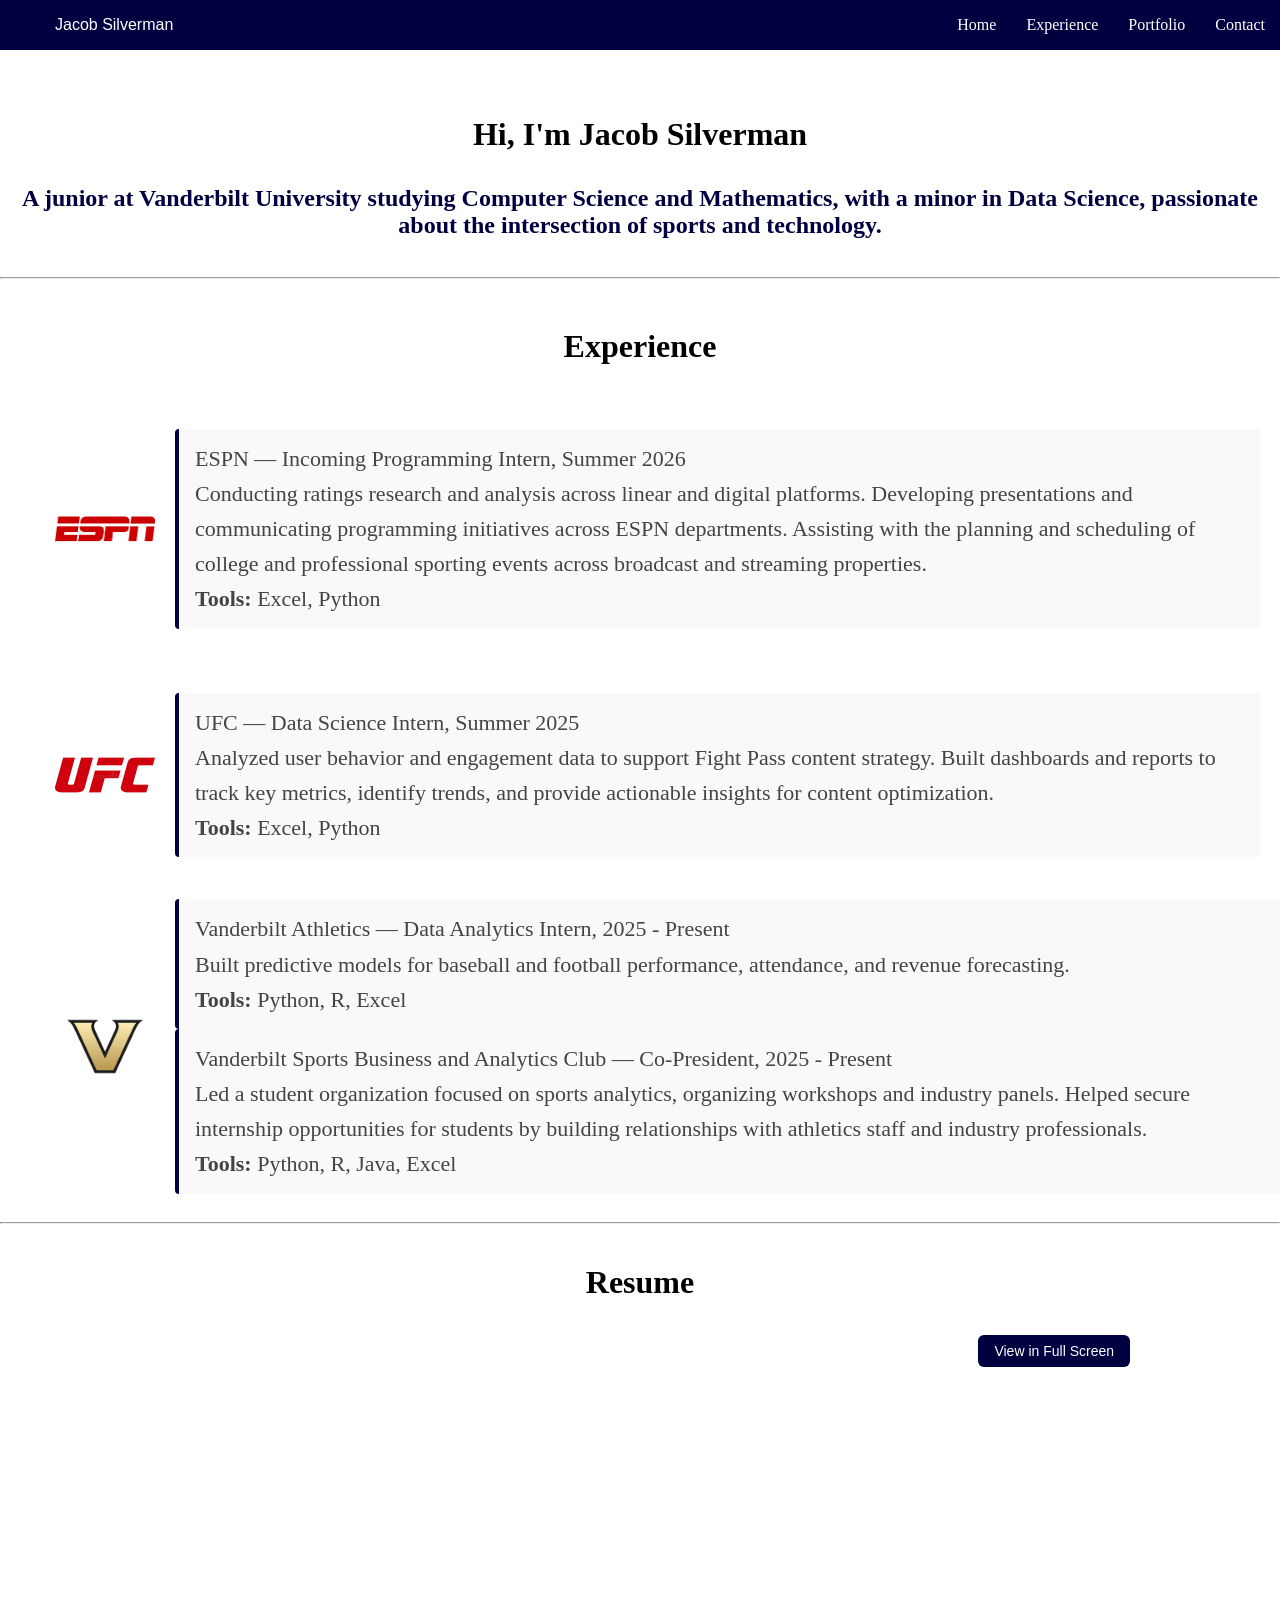
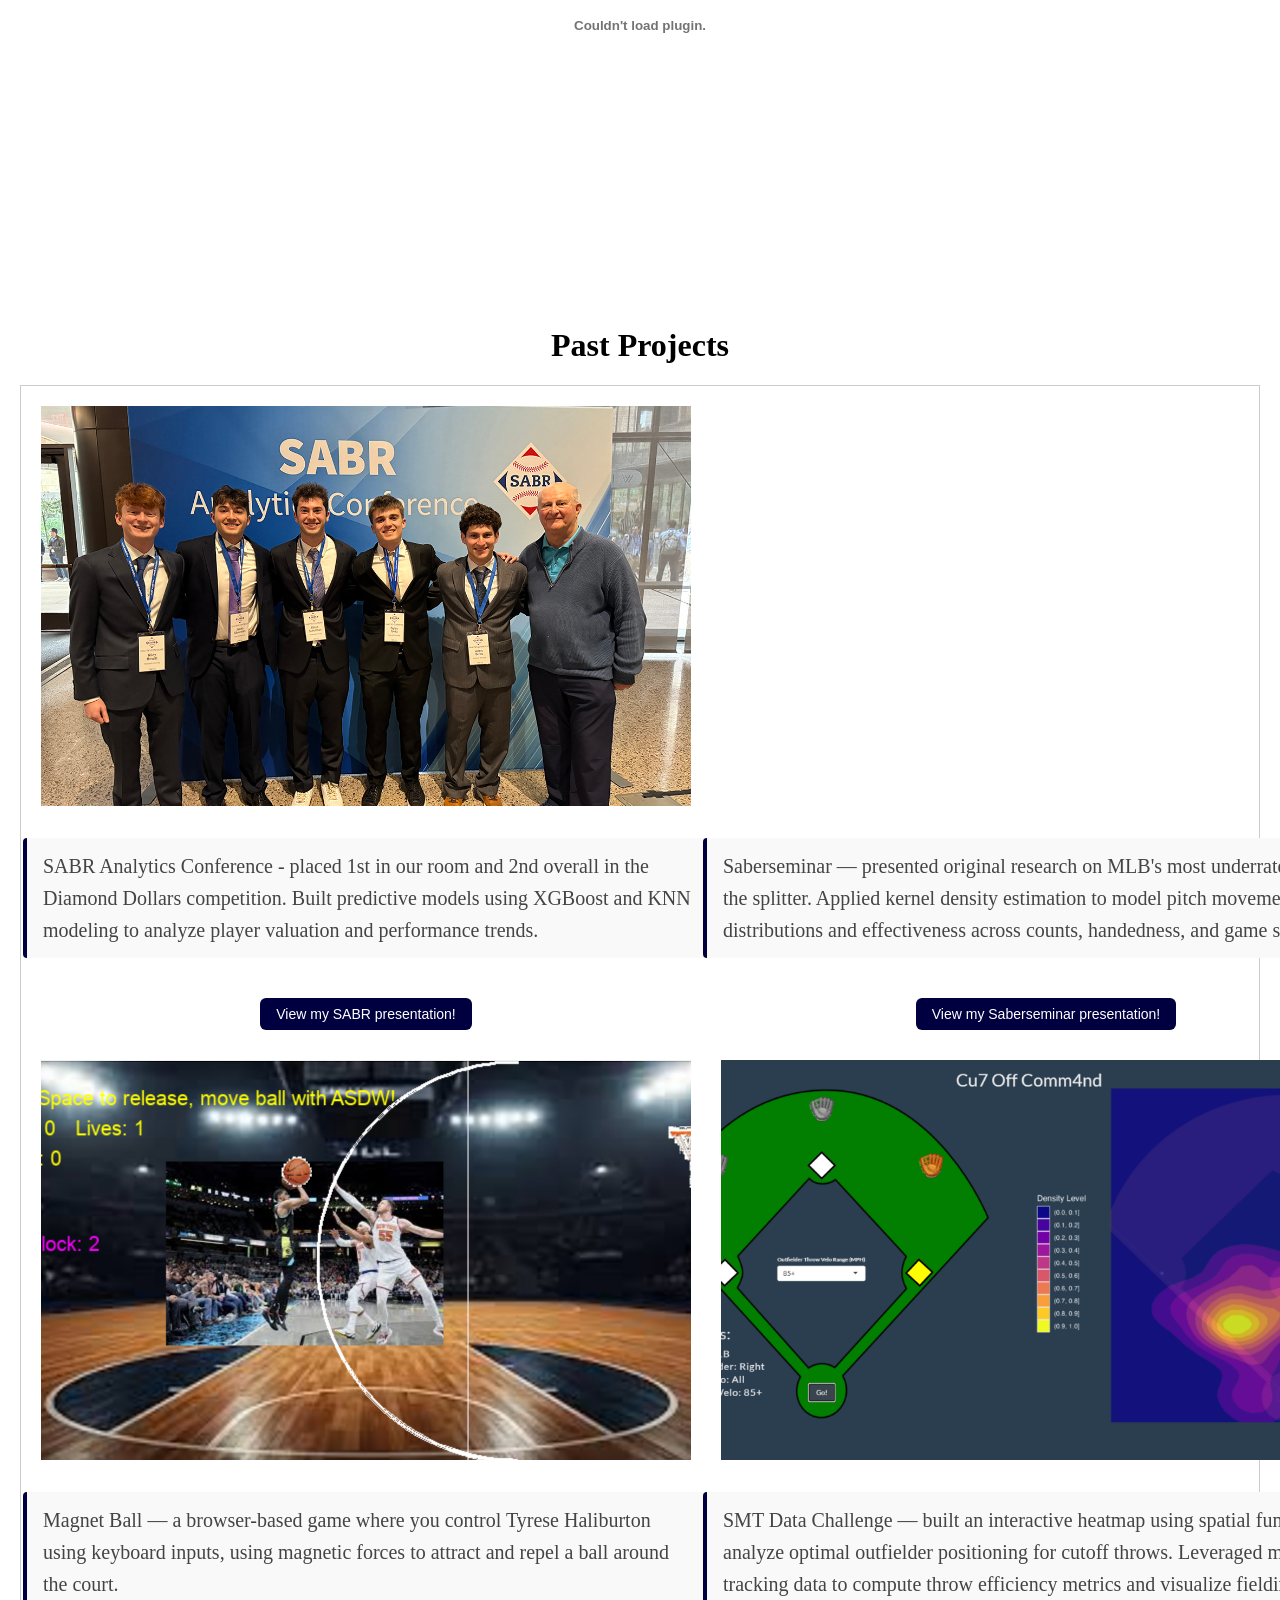
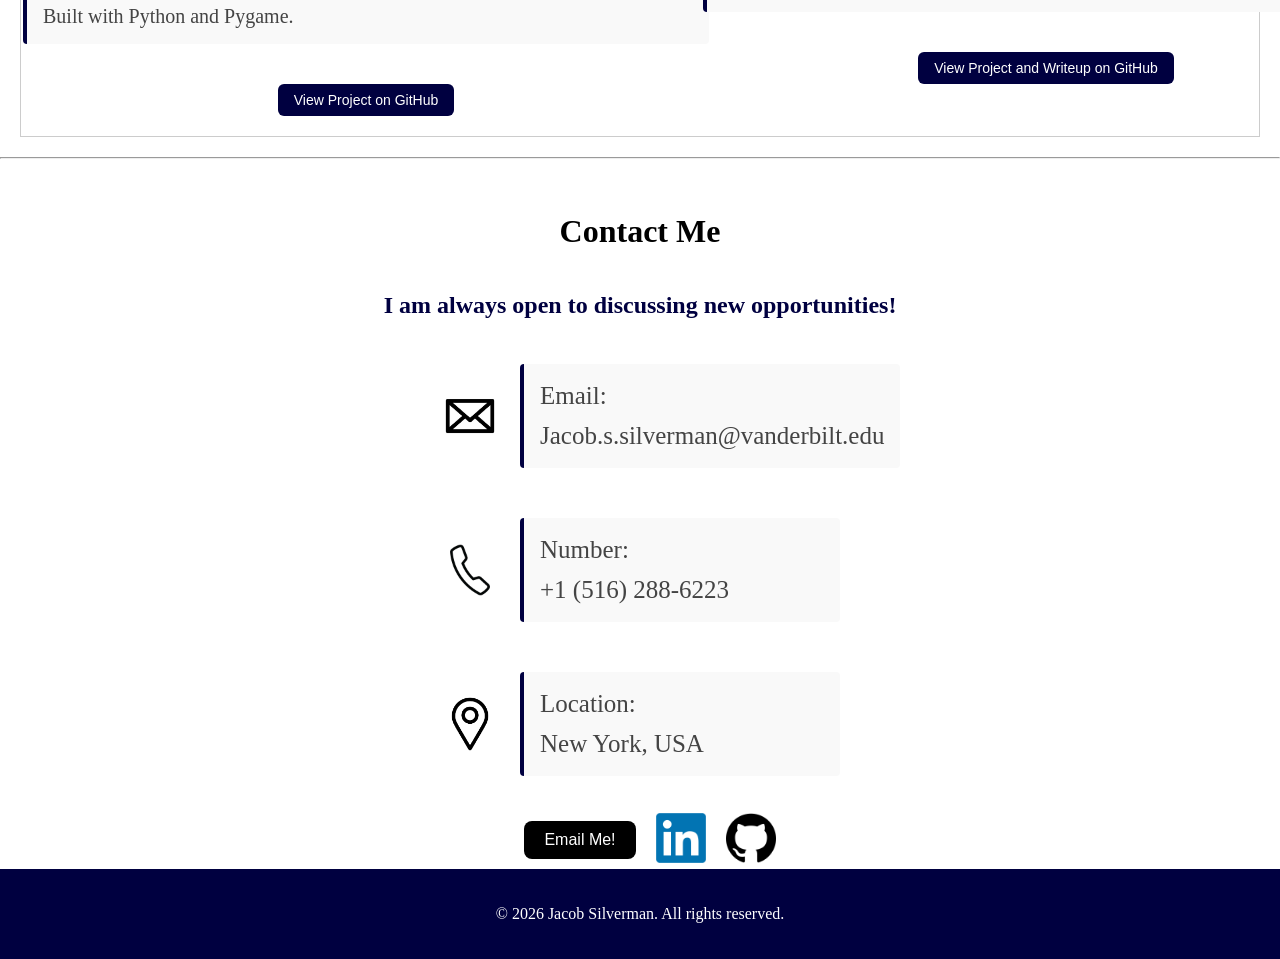
<file: index.html>
<!doctype html>
<html lang="en">
  <!--head -->
  <head>
    <meta charset="UTF-8" />
    <meta name="viewport" content="width=device-width, initial-scale=1.0" />
    <title>Jacob Silverman - Combining Sports & Technology</title>
    <link rel="stylesheet" href="style.css" />
  </head>
  <body>
    <!--navigation bar setting -->
    <nav class="navbar">
      <ul>
        <li>
          <a href="#home"
            ><button id="button-name" type="button">Jacob Silverman</button>
          </a>
        </li>
        <!--links to the different sections of the page -->
        <li><a href="#home">Home</a></li>
        <li><a href="#experience">Experience</a></li>
        <li><a href="#projects">Portfolio</a></li>
        <li><a href="#contact">Contact</a></li>
      </ul>
    </nav>
    <div class="home">
      <h1 id="home">Hi, I'm Jacob Silverman</h1>
      <h2 id="home-desc">
        A junior at Vanderbilt University studying Computer Science and
        Mathematics, with a minor in Data Science, passionate about the
        intersection of sports and technology.
      </h2>
    </div>

    <hr />
    <!--Experience section with logos and descriptions of my work -->
    <div class="experience">
      <h1 id="experience">Experience</h1>
      <div class="experience-item">
        <img src="images/espn.png" alt="ESPN Logo" />
        <p>
          ESPN — Incoming Programming Intern, Summer 2026<br />
          Conducting ratings research and analysis across linear and digital
          platforms. Developing presentations and communicating programming
          initiatives across ESPN departments. Assisting with the planning and
          scheduling of college and professional sporting events across
          broadcast and streaming properties.<br />
          <strong>Tools:</strong> Excel, Python
        </p>
      </div>
      <div class="experience-item">
        <img src="images/ufc.webp" alt="UFC Logo" />
        <p>
          UFC — Data Science Intern, Summer 2025 <br />
          Analyzed user behavior and engagement data to support Fight Pass
          content strategy. Built dashboards and reports to track key metrics,
          identify trends, and provide actionable insights for content
          optimization. <br />
          <strong>Tools: </strong>Excel, Python
        </p>
      </div>
      <div class="experience-item">
        <img
          src="images/Vanderbilt-Commodores-Logo.png"
          alt="Vanderbilt Logo"
        />
        <div id="vandy">
          <p>
            Vanderbilt Athletics — Data Analytics Intern, 2025 - Present<br />
            Built predictive models for baseball and football performance,
            attendance, and revenue forecasting.<br />
            <strong>Tools:</strong> Python, R, Excel
          </p>

          <p>
            Vanderbilt Sports Business and Analytics Club — Co-President, 2025 -
            Present<br />
            Led a student organization focused on sports analytics, organizing
            workshops and industry panels. Helped secure internship
            opportunities for students by building relationships with athletics
            staff and industry professionals.<br />
            <strong>Tools:</strong> Python, R, Java, Excel
          </p>
        </div>
      </div>
    </div>

    <hr />
    <!--embed the resume-->
    <h1 id="resh1">Resume</h1>
    <div id="resume-container">
      <a href="images/resume.pdf" target="_blank">
        <button
          id="resume-btn"
          type="button"
          download=""
          class="download-btn"
          target="_blank"
        >
          View in Full Screen
        </button></a
      >
      <embed id="resume" src="images/resume.pdf" type="application/pdf" />
    </div>

    <!--Past work section so using a divisor for the grid then the items have a -->
    <h1 id="projects">Past Projects</h1>
    <div class="project-grid">
      <div class="project-item">
        <img src="images/SABR.JPG" alt="SABR" />
        <p>
          SABR Analytics Conference - placed 1st in our room and 2nd overall in
          the Diamond Dollars competition. Built predictive models using XGBoost
          and KNN modeling to analyze player valuation and performance trends.
        </p>
        <a href="images/SABR.pdf" download>
          <button class="download-btn">View my SABR presentation!</button>
        </a>
      </div>
      <div class="project-item">
        <iframe
          src="https://drive.google.com/file/d/1-hET4N4DI96rDxXw9qTc4MFNQ3BFGQyy/preview"
          width="650"
          height="400"
          allow="autoplay"
          style="border: none"
        ></iframe>
        <p>
          Saberseminar — presented original research on MLB's most underrated
          pitch, the splitter. Applied kernel density estimation to model pitch
          movement distributions and effectiveness across counts, handedness,
          and game situations.
        </p>
        <a href="images/SaberseminarPresentation.pdf" download>
          <button class="download-btn">
            View my Saberseminar presentation!
          </button>
        </a>
      </div>
      <div class="project-item">
        <img src="images/magnetball.png" alt="Magnet Ball" />
        <p>
          Magnet Ball — a browser-based game where you control Tyrese Haliburton
          using keyboard inputs, using magnetic forces to attract and repel a
          ball around the court. <br />Built with Python and Pygame.
        </p>
        <a href="https://github.com/jsilverman24/Magnet-Ball" target="_blank">
          <button class="download-btn">View Project on GitHub</button>
        </a>
      </div>
      <div class="project-item">
        <img src="images/heatmap.png" alt="Heatmap" />
        <p>
          SMT Data Challenge — built an interactive heatmap using spatial
          functions to analyze optimal outfielder positioning for cutoff throws.
          Leveraged minor league tracking data to compute throw efficiency
          metrics and visualize fielding strategy.
        </p>
        <a href="https://github.com/Cut-Off-Command/SMT" target="_blank">
          <button class="download-btn">
            View Project and Writeup on GitHub
          </button>
        </a>
      </div>
    </div>

    <hr />
    <div id="contact" class="contact">
      <h1>Contact Me</h1>
      <h2>I am always open to discussing new opportunities!</h2>
      <div class="contact-item">
        <img src="images/mail.png" alt="Email Logo" />
        <p>Email: <br />Jacob.s.silverman@vanderbilt.edu</p>
      </div>
      <div class="contact-item">
        <img
          src="images/pngtree-phone-icon-png-image_1757859.jpg"
          alt="Phone logo"
        />
        <p>Number: <br />+1 (516) 288-6223</p>
      </div>
      <div class="contact-item">
        <img src="images/location.png" alt="Location logo" />
        <p>Location: <br />New York, USA</p>
      </div>
    </div>

    <div id="profiles">
      <div>
        <a href="mailto:jacob.s.silverman@vanderbilt.edu">
          <button id="emailme" type="button">Email Me!</button>
        </a>
      </div>
      <a
        href="https://www.linkedin.com/in/jacob-silverman-318627233"
        target="_blank"
      >
        <img
          id="linked"
          src="images/LinkedIn_logo_initials.png"
          alt="Jacob Silverman's LinkedIn"
        />
      </a>
      <a href="https://github.com/jsilverman24" target="_blank">
        <img
          id="github"
          src="images/github.png"
          alt="Jacob Silverman's GitHub"
        />
      </a>
    </div>
  </body>
  <footer id="footer">
    <p>&copy; 2026 Jacob Silverman. All rights reserved.</p>
  </footer>
</html>
</file>
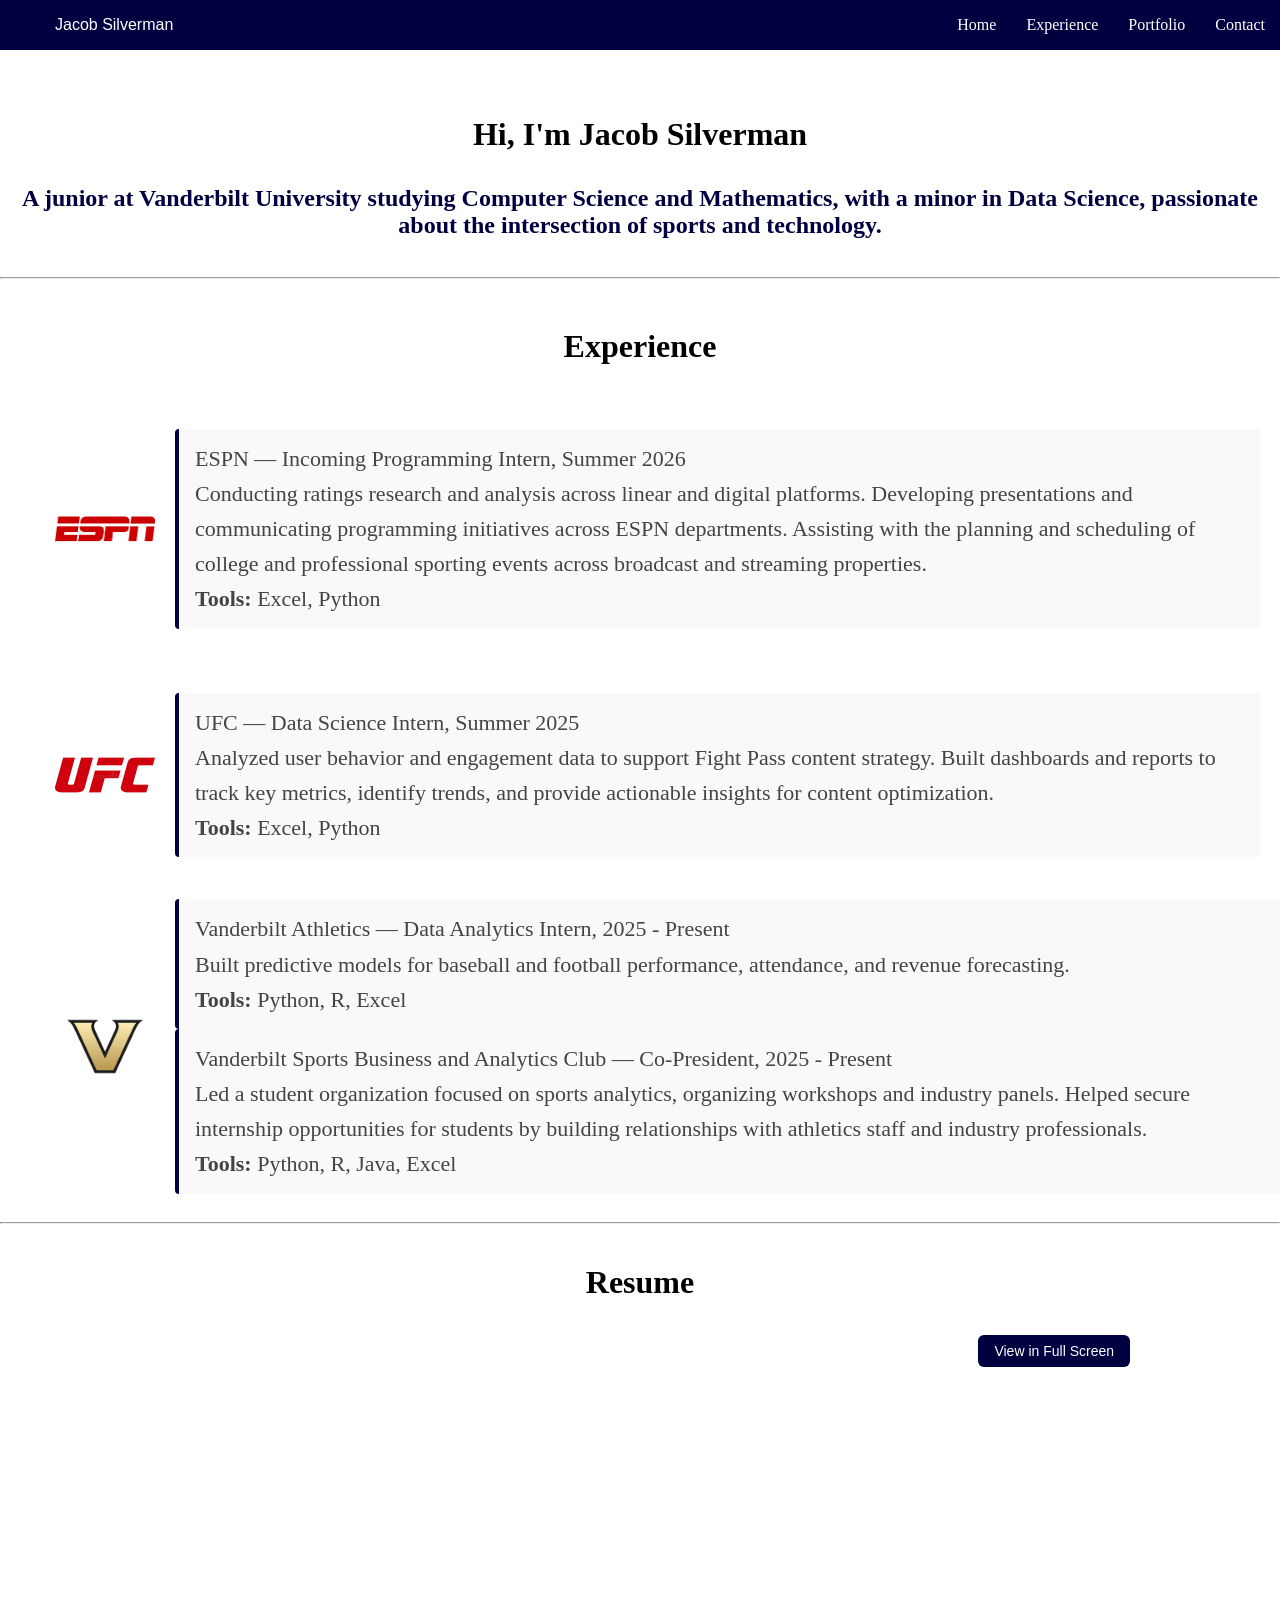
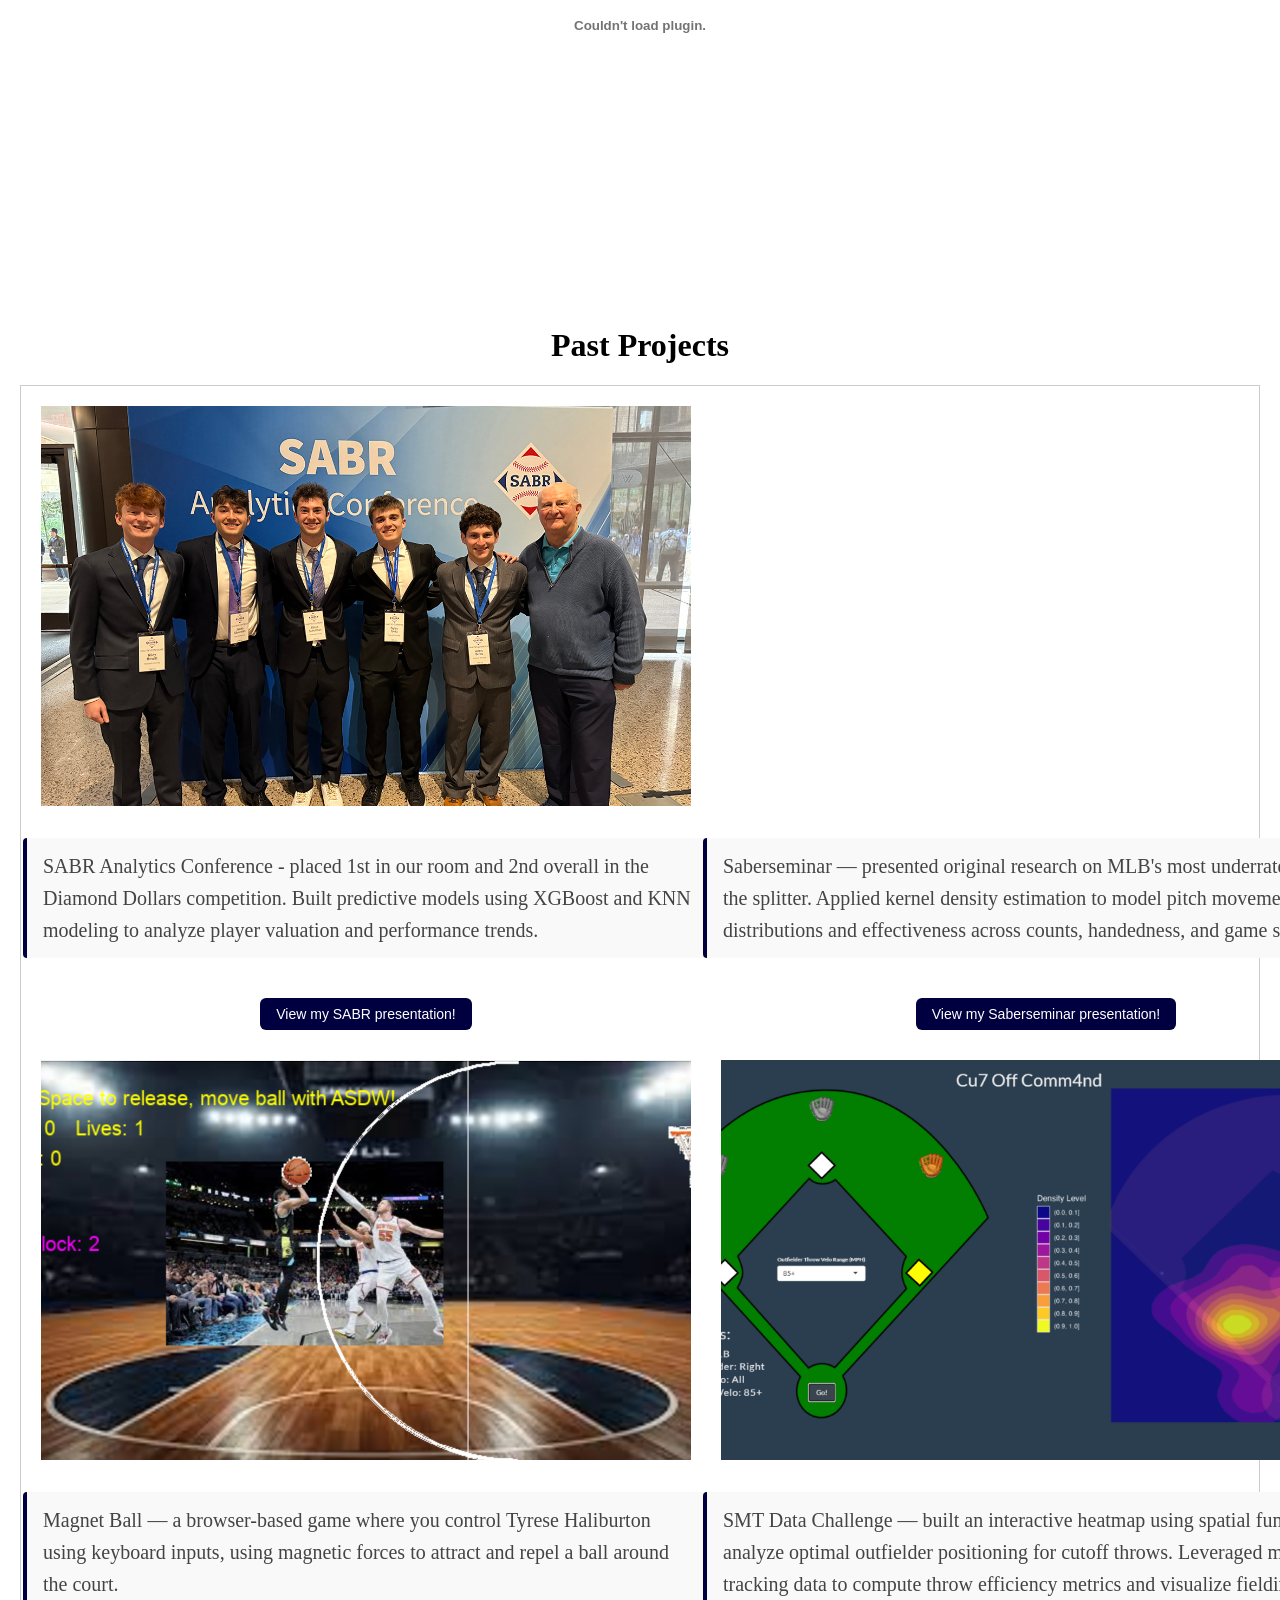
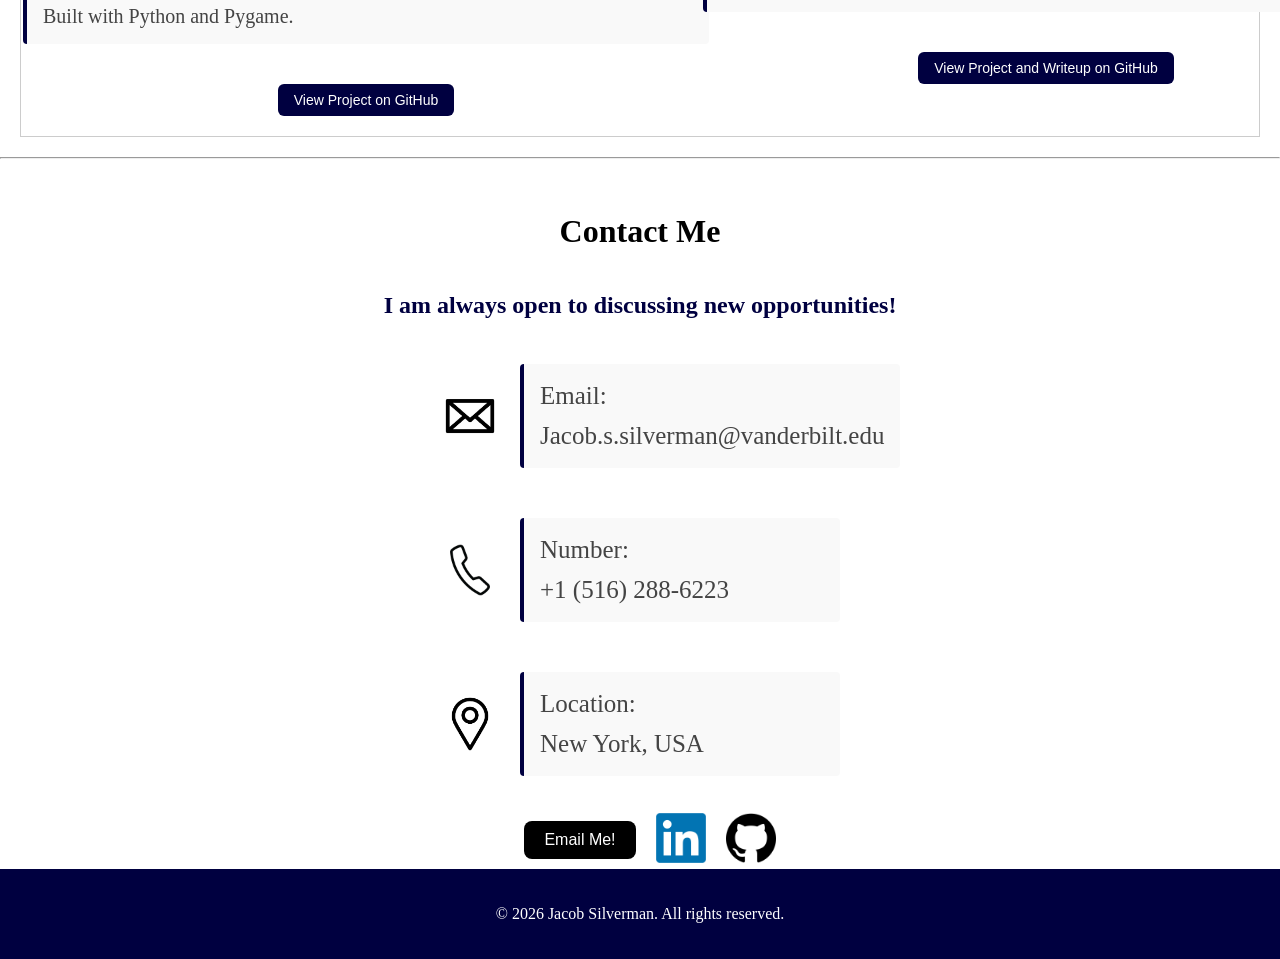
<file: main.html>
<!doctype html>
<html lang="en">
  <!--head -->
  <head>
    <meta charset="UTF-8" />
    <meta name="viewport" content="width=device-width, initial-scale=1.0" />
    <title>Jacob Silverman | Sports & Technology</title>
    <link rel="stylesheet" href="style.css" />
  </head>
  <body>
    <!--navigation bar setting -->
    <nav class="navbar">
      <ul>
        <li>
          <a href="#home"
            ><button id="button-name" type="button">Jacob Silverman</button>
          </a>
        </li>
        <!--links to the different sections of the page -->
        <li><a href="#home">Home</a></li>
        <li><a href="#experience">Experience</a></li>
        <li><a href="#projects">Portfolio</a></li>
        <li><a href="#contact">Contact</a></li>
      </ul>
    </nav>
    <div class="home">
      <h1 id="home">Hi, I'm Jacob Silverman</h1>
      <h2 id="home-desc">
        A junior at Vanderbilt University studying Computer Science and
        Mathematics, with a minor in Data Science, passionate about the
        intersection of sports and technology.
      </h2>
    </div>

    <hr />
    <!--Experience section with logos and descriptions of my work -->
    <div class="experience">
      <h1 id="experience">Experience</h1>
      <div class="experience-item">
        <img src="images/espn.png" alt="ESPN Logo" />
        <p>
          ESPN — Incoming Programming Intern, Summer 2026<br />
          Conducting ratings research and analysis across linear and digital
          platforms. Developing presentations and communicating programming
          initiatives across ESPN departments. Assisting with the planning and
          scheduling of college and professional sporting events across
          broadcast and streaming properties.<br />
          <strong>Tools:</strong> Excel, Python
        </p>
      </div>
      <div class="experience-item">
        <img src="images/ufc.webp" alt="UFC Logo" />
        <p>
          UFC — Data Science Intern, Summer 2025 <br />
          Analyzed user behavior and engagement data to support Fight Pass
          content strategy. Built dashboards and reports to track key metrics,
          identify trends, and provide actionable insights for content
          optimization. <br />
          <strong>Tools: </strong>Excel, Python
        </p>
      </div>
      <div class="experience-item">
        <img
          src="images/Vanderbilt-Commodores-Logo.png"
          alt="Vanderbilt Logo"
        />
        <div id="vandy">
          <p>
            Vanderbilt Athletics — Data Analytics Intern, 2025 - Present<br />
            Built predictive models for baseball and football performance,
            attendance, and revenue forecasting.<br />
            <strong>Tools:</strong> Python, R, Excel
          </p>

          <p>
            Vanderbilt Sports Business and Analytics Club — Co-President, 2025 -
            Present<br />
            Led a student organization focused on sports analytics, organizing
            workshops and industry panels. Helped secure internship
            opportunities for students by building relationships with athletics
            staff and industry professionals.<br />
            <strong>Tools:</strong> Python, R, Java, Excel
          </p>
        </div>
      </div>
    </div>

    <hr />
    <!--embed the resume-->
    <h1 id="resh1">Resume</h1>
    <div id="resume-container">
      <a href="images/resume.pdf" target="_blank">
        <button
          id="resume-btn"
          type="button"
          download=""
          class="download-btn"
          target="_blank"
        >
          View in Full Screen
        </button></a
      >
      <embed id="resume" src="images/resume.pdf" type="application/pdf" />
    </div>

    <!--Past work section so using a divisor for the grid then the items have a -->
    <h1 id="projects">Past Projects</h1>
    <div class="project-grid">
      <div class="project-item">
        <img src="images/SABR.JPG" alt="SABR" />
        <p>
          SABR Analytics Conference - placed 1st in our room and 2nd overall in
          the Diamond Dollars competition. Built predictive models using XGBoost
          and KNN modeling to analyze player valuation and performance trends.
        </p>
        <a href="images/SABR.pdf" download>
          <button class="download-btn">View my SABR presentation!</button>
        </a>
      </div>
      <div class="project-item">
        <iframe
          src="https://drive.google.com/file/d/1-hET4N4DI96rDxXw9qTc4MFNQ3BFGQyy/preview"
          width="650"
          height="400"
          allow="autoplay"
          style="border: none"
        ></iframe>
        <p>
          Saberseminar — presented original research on MLB's most underrated
          pitch, the splitter. Applied kernel density estimation to model pitch
          movement distributions and effectiveness across counts, handedness,
          and game situations.
        </p>
        <a href="images/SaberseminarPresentation.pdf" download>
          <button class="download-btn">
            View my Saberseminar presentation!
          </button>
        </a>
      </div>
      <div class="project-item">
        <img src="images/magnetball.png" alt="Magnet Ball" />
        <p>
          Magnet Ball — a browser-based game where you control Tyrese Haliburton
          using keyboard inputs, using magnetic forces to attract and repel a
          ball around the court. <br />Built with Python and Pygame.
        </p>
        <a href="https://github.com/jsilverman24/Magnet-Ball" target="_blank">
          <button class="download-btn">View Project on GitHub</button>
        </a>
      </div>
      <div class="project-item">
        <img src="images/heatmap.png" alt="Heatmap" />
        <p>
          SMT Data Challenge — built an interactive heatmap using spatial
          functions to analyze optimal outfielder positioning for cutoff throws.
          Leveraged minor league tracking data to compute throw efficiency
          metrics and visualize fielding strategy.
        </p>
        <a href="https://github.com/Cut-Off-Command/SMT" target="_blank">
          <button class="download-btn">
            View Project and Writeup on GitHub
          </button>
        </a>
      </div>
    </div>

    <hr />
    <div id="contact" class="contact">
      <h1>Contact Me</h1>
      <h2>I am always open to discussing new opportunities!</h2>
      <div class="contact-item">
        <img src="images/mail.png" alt="Email Logo" />
        <p>Email: <br />Jacob.s.silverman@vanderbilt.edu</p>
      </div>
      <div class="contact-item">
        <img
          src="images/pngtree-phone-icon-png-image_1757859.jpg"
          alt="Phone logo"
        />
        <p>Number: <br />+1 (516) 288-6223</p>
      </div>
      <div class="contact-item">
        <img src="images/location.png" alt="Location logo" />
        <p>Location: <br />New York, USA</p>
      </div>
    </div>

    <div id="profiles">
      <div>
        <a href="mailto:jacob.s.silverman@vanderbilt.edu">
          <button id="emailme" type="button">Email Me!</button>
        </a>
      </div>
      <a
        href="https://www.linkedin.com/in/jacob-silverman-318627233"
        target="_blank"
      >
        <img
          id="linked"
          src="images/LinkedIn_logo_initials.png"
          alt="Jacob Silverman's LinkedIn"
        />
      </a>
      <a href="https://github.com/jsilverman24" target="_blank">
        <img
          id="github"
          src="images/github.png"
          alt="Jacob Silverman's GitHub"
        />
      </a>
    </div>
  </body>
  <footer id="footer">
    <p>&copy; 2026 Jacob Silverman. All rights reserved.</p>
  </footer>
</html>
</file>
<file: style.css>
html {
  scroll-behavior: smooth;
}
body {
    margin: 0px;
}
main {
    padding: 20px;
}
h1 {
    text-align:center;
    scroll-margin-top: 60px;
}
h2 {
    text-align:center;
    color: rgb(0%, 0%, 25%);
} 
.home{
    padding-top: 15px;
    padding-bottom: 10px;
}
#home-desc {
    padding-top: 10px;
}
.navbar {
    position: sticky;
    top: 0;
  z-index: 100;
  margin-bottom: 30px;
}
.navbar ul{
    list-style-type: none;
    background-color: rgb(0%, 0%, 25%);
    padding: 0px;
    margin: 0px;
    overflow: hidden;
    display: flex;
    align-items: center;
    justify-content: flex-end;
    height: 50px;
}
.navbar a{
    color: white;
    text-decoration: none;
    padding: 15px;
    display: block;
    text-align: center;
}
.navbar a:hover{
    background-color: rgb(0%, 0%, 10%);;
}
.navbar li:first-child {
  margin-right: auto;
}
#headshot {
    margin-left: 20px;
    width: 200px;
    height: 300px;
    border-radius: 50%;
}

#resume {
    display: block;
    margin:0 auto;
    width: 80%;
    height: 500px;
}
#download-res:hover {
  background-color: rgb(0%, 0%, 10%);
}
#resh1 {
    padding-top: 20px;
}
#resume-container {
  display: flex;
  flex-direction: column;
  align-items: flex-end;
  padding-top: 5px;
  gap: 8px;
  margin-top: 20px;
}
#resh1 {
  text-align: center;
  margin-top: 20px;
}
#button-name {
    margin-right: auto;
  background-color: rgb(0%, 0%, 25%);
  color: white;
  border: none;
  padding: 10px 20px;
  font-size: 16px;
  border-radius: 8px;
  cursor: pointer;
  display: block;
  margin-left: 20px;
}
#button {
  margin-right: auto;
  background-color: rgb(61, 1, 61);
  color: white;
  border: none;
  padding: 10px 20px;
  font-size: 16px;
  border-radius: 8px;
  cursor: pointer;
  display: block;
  margin-left: 20px;
}

#button:hover {
  background-color: rgb(0%, 0%, 10%);
}

#emailme {
  margin-left: 20px;
  margin-bottom: 10px;
  background-color: rgb(0, 0, 0);
  color: white;
  border: none;
  padding: 10px 20px;
  font-size: 16px;
  border-radius: 8px;
  cursor: pointer;
}

.download-btn {
  background-color: rgb(0%, 0%, 25%);
  color: white;
  border: none;
  padding: 8px 16px;
  font-size: 14px;
  border-radius: 6px;
  cursor: pointer;
  margin-top: 8px;
}

.download-btn:hover {
  background-color: rgb(0%, 0%, 10%);
}
#download-res {
    margin-right: 150px;
    margin-left: auto;
  background-color: rgb(0%, 0%, 25%);
  color: white;
  border: none;
  padding: 8px 16px;
  font-size: 14px;
  border-radius: 6px;
  cursor: pointer;
  margin-top: 30px;
}

#projects {
    padding-top: 30px;
}

.project-grid {
  display: grid;
  grid-template-columns: 1fr 1fr;
  gap: 30px;
  margin: 20px;
  padding: 20px;
  border: 1px solid #ccc;
}

.project-item {
  display: flex;
  flex-direction: column;
  align-items: center;
  gap: 12px;
}

.project-item img, .project-item video {
  width: 650px;
  height: 400px;
  object-fit: cover;
}
/* paragraphs for the items */
.project-item p {
  color: #444;
  font-size: 20px;
  line-height: 1.6;
  background-color: #f9f9f9;
  border-left: 4px solid rgb(0%, 0%, 25%);
  padding: 12px 16px;
  border-radius: 4px;
  width: 100%;
}
.experience {
  display: flex;
  flex-direction: column;
  gap: 20px;
  padding: 20px;
}

.experience-item {
  display: flex;
  align-items: center;
  gap: 20px;
}

.experience p {
    color: #444;
  font-size: 22px;
  line-height: 1.6;
  background-color: #f9f9f9;
  border-left: 4px solid rgb(0%, 0%, 25%);
  padding: 12px 16px;
  border-radius: 4px;
  width: 100%;
}
.experience {
  padding-top: 20px;
}

#resume-container {
  padding-top: 5px;
}
.experience img{
    width: 100px;
    height:100%;
    object-fit: contain;
    margin-left: 35px;
}
.contact {
    align-items: center;
    display: flex;
    flex-direction: column;
    padding-top: 25px;
}
.contact p{
    color: #444;
  font-size: 25px;
  line-height: 1.6;
  background-color: #f9f9f9;
  border-left: 4px solid rgb(0%, 0%, 25%);
  padding: 12px 16px;
  border-radius: 4px;
  width: 100%;
}
.contact-item {
  display: flex;
  align-items: center;
  gap: 20px;
  width: 400px;
}

.contact img {
  width: 60px;
  height: 60px;
  object-fit: contain;
}
#emailme {
    margin-top: 10px;
}
#profiles {
    display: flex;
    align-items: center;
    justify-content: center;
    gap: 20px;
    padding-top: 10px;
}

#linked {
  width: 50px;
  height: 50px;
}

#github {
  width: 50px;
  height: 50px;
}
#resume-btn {
    margin-right:150px;
}

#footer {
    text-align: center;
    padding: 20px;
    background-color: rgb(0%, 0%, 25%);
    color: white;
}
#vandy {
    display: flex;
    flex-direction: column;
    gap: 0px;
}
#vandy p {
    margin: 0px;
}
.class {
    padding-top: 20px;
}
</file>
